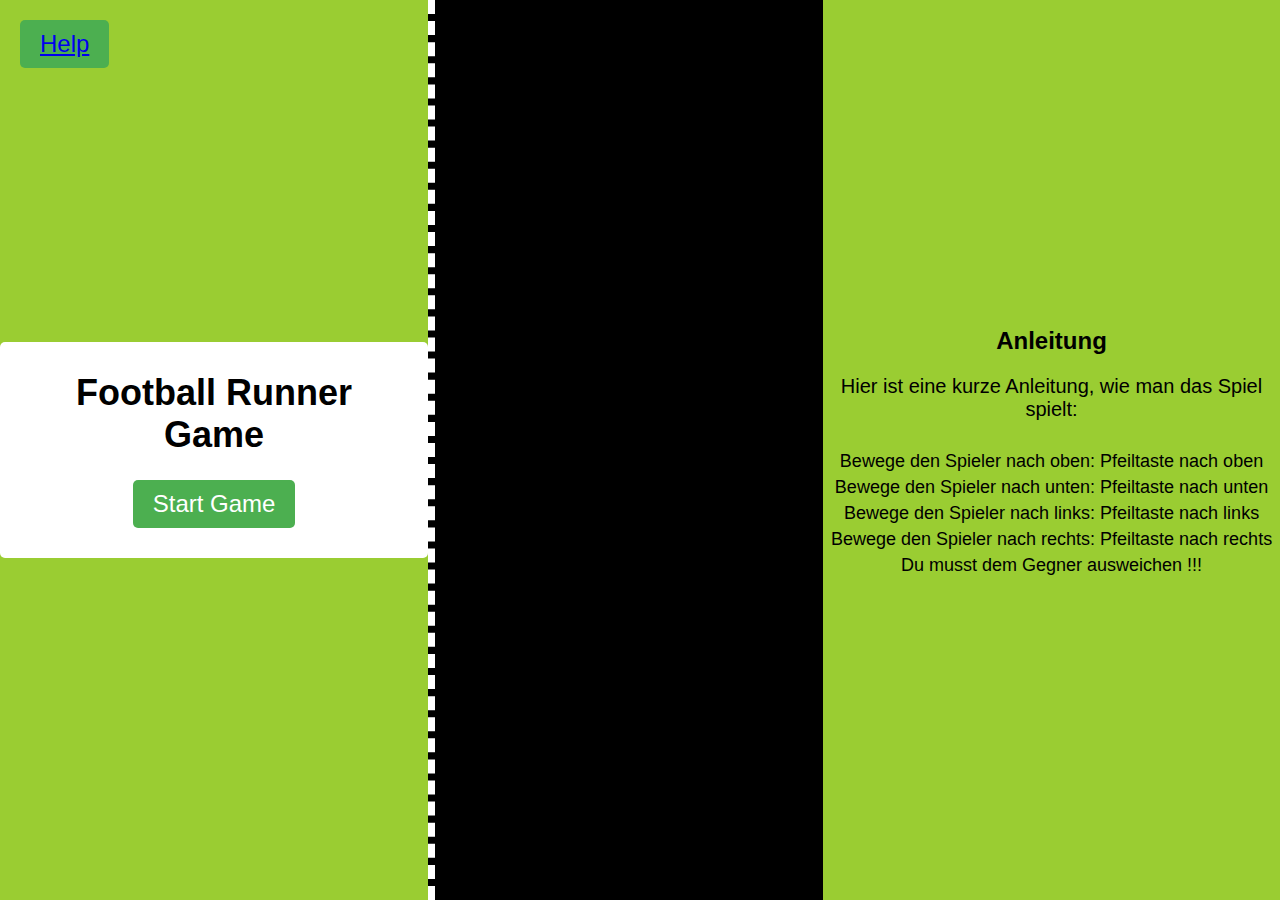
<file: index.html>
<!DOCTYPE html>
<html lang="en">
<head>
    <meta charset="UTF-8">
    <meta http-equiv="X-UA-Compatible" content="IE=edge">
    <meta name="viewport" content="width=device-width, initial-scale=1.0">
    <meta name="author" content="Thuyan Satheeswaran">
    <meta name="keywords" content="Thuyan, Satheeswaran, IMS ">
    <link rel="stylesheet" href="css.css">
    <title>Football Runner Game</title>
</head>
<body>
  <div class="helpbutton">
    <button><a href="help.html">Help</a></button>
  </div> 
    <div class="container">
        <div class="start-container">
            <h1>Football Runner Game</h1>
            <button onclick="startGame()">Start Game</button>
        </div>
        <div class="game-container">
            <div class="road"></div>
            <div id="congratulations"></div>
            <div id="gameOver"></div>
        </div>
        <div id="instructions">
            <h2>Anleitung</h2>
            <p>Hier ist eine kurze Anleitung, wie man das Spiel spielt:</p>
            <ul>
                <li>Bewege den Spieler nach oben: Pfeiltaste nach oben</li>
                <li>Bewege den Spieler nach unten: Pfeiltaste nach unten</li>
                <li>Bewege den Spieler nach links: Pfeiltaste nach links</li>
                <li>Bewege den Spieler nach rechts: Pfeiltaste nach rechts</li>
                <li>Du musst dem Gegner ausweichen !!!</li>
            </ul>
        </div>
    </div>
    <script src="js.js"></script>
</body>
</html>
</file>
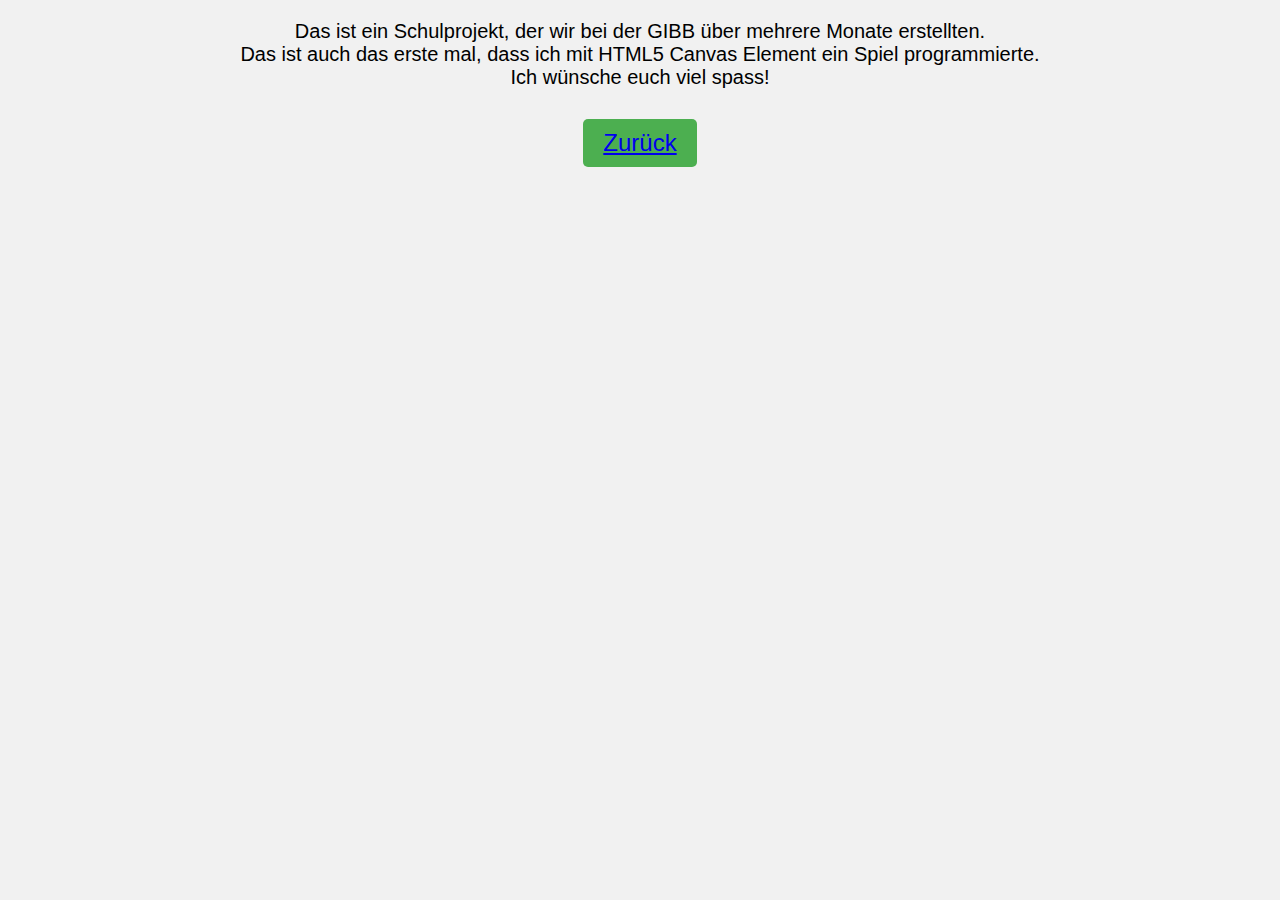
<file: help.html>
<!DOCTYPE html>
<html lang="en">
<head>
    <meta charset="UTF-8">
    <meta name="viewport" content="width=device-width, initial-scale=1.0">
    <title>Help</title>
    <link rel="stylesheet" href="css.css">
</head>
<body>
    <p>
        Das ist ein Schulprojekt, der wir bei der GIBB über mehrere Monate erstellten.<br>
        Das ist auch das erste mal, dass ich mit HTML5 Canvas Element ein Spiel programmierte.<br>
        Ich wünsche euch viel spass!
    </p>
    <button><a href="index.html">Zurück</a></button>
</body>
</html>
</file>
<file: css.css>
.container {
  background-color: yellowgreen;
  background-size: cover;
}

.road {
  width: 400px;
  height: 100vh;
  background-color: black;
  margin: auto;
  position: relative;
  border-left: 7px dashed white;
  border-right: 7px dashed white;
}

.car {
  width: 50px;
  height: 80px;
  background-color: black;
  position: absolute;
  bottom: 120px;
  background-image: url(player\ \(2\).png);
  background-size: cover;
}

.vehicle {
  width: 50px;
  height: 80px;
  background-color: black;
  position: absolute;
  bottom: 120px;
  background-image: url(enemy\ \(2\).png);
  background-size: cover;
}

.line {
  width: 10px;
  height: 100px;
  position: absolute;
  background-color: white;
  margin-left: 195px;
}

body {
  background-color: #f1f1f1;
  font-family: Arial, sans-serif;
  text-align: center;
  padding: 0;
  margin: 0;
  overflow: hidden; /* Prevent scrolling */
}

.container {
  display: flex;
  height: 100vh;
  overflow: hidden; /* Prevent scrolling */
}

.start-container {
  background-color: #fff;
  padding: 30px;
  border-radius: 5px;
  margin: auto;
}

h1 {
  font-size: 36px;
  margin-top: 0;
}

p {
  font-size: 20px;
  margin-bottom: 30px;
}

button {
  font-size: 24px;
  padding: 10px 20px;
  background-color: #4CAF50;
  color: #fff;
  border: none;
  border-radius: 5px;
  cursor: pointer;
}

.helpbutton {
  font-family: 'Gill Sans', 'Gill Sans MT', Calibri, 'Trebuchet MS', sans-serif;
  font-size: 20px;
  color: white;
  position: absolute;
  left: 20px;
  top: 20px;
}


button:hover {
  background-color: #45a049;
}

.game-container {
  flex-grow: 1;
  position: relative;
  overflow: hidden; /* Prevent scrolling */
  margin-top: 0;
}
#instructions {
  margin: auto;
  text-align: center;
}

#instructions h2 {
  font-size: 24px;
  margin-bottom: 10px;
}

#instructions ul {
  list-style-type: none;
  padding: 0;
}

#instructions ul li {
  font-size: 18px;
  margin-bottom: 5px;
}
</file>
